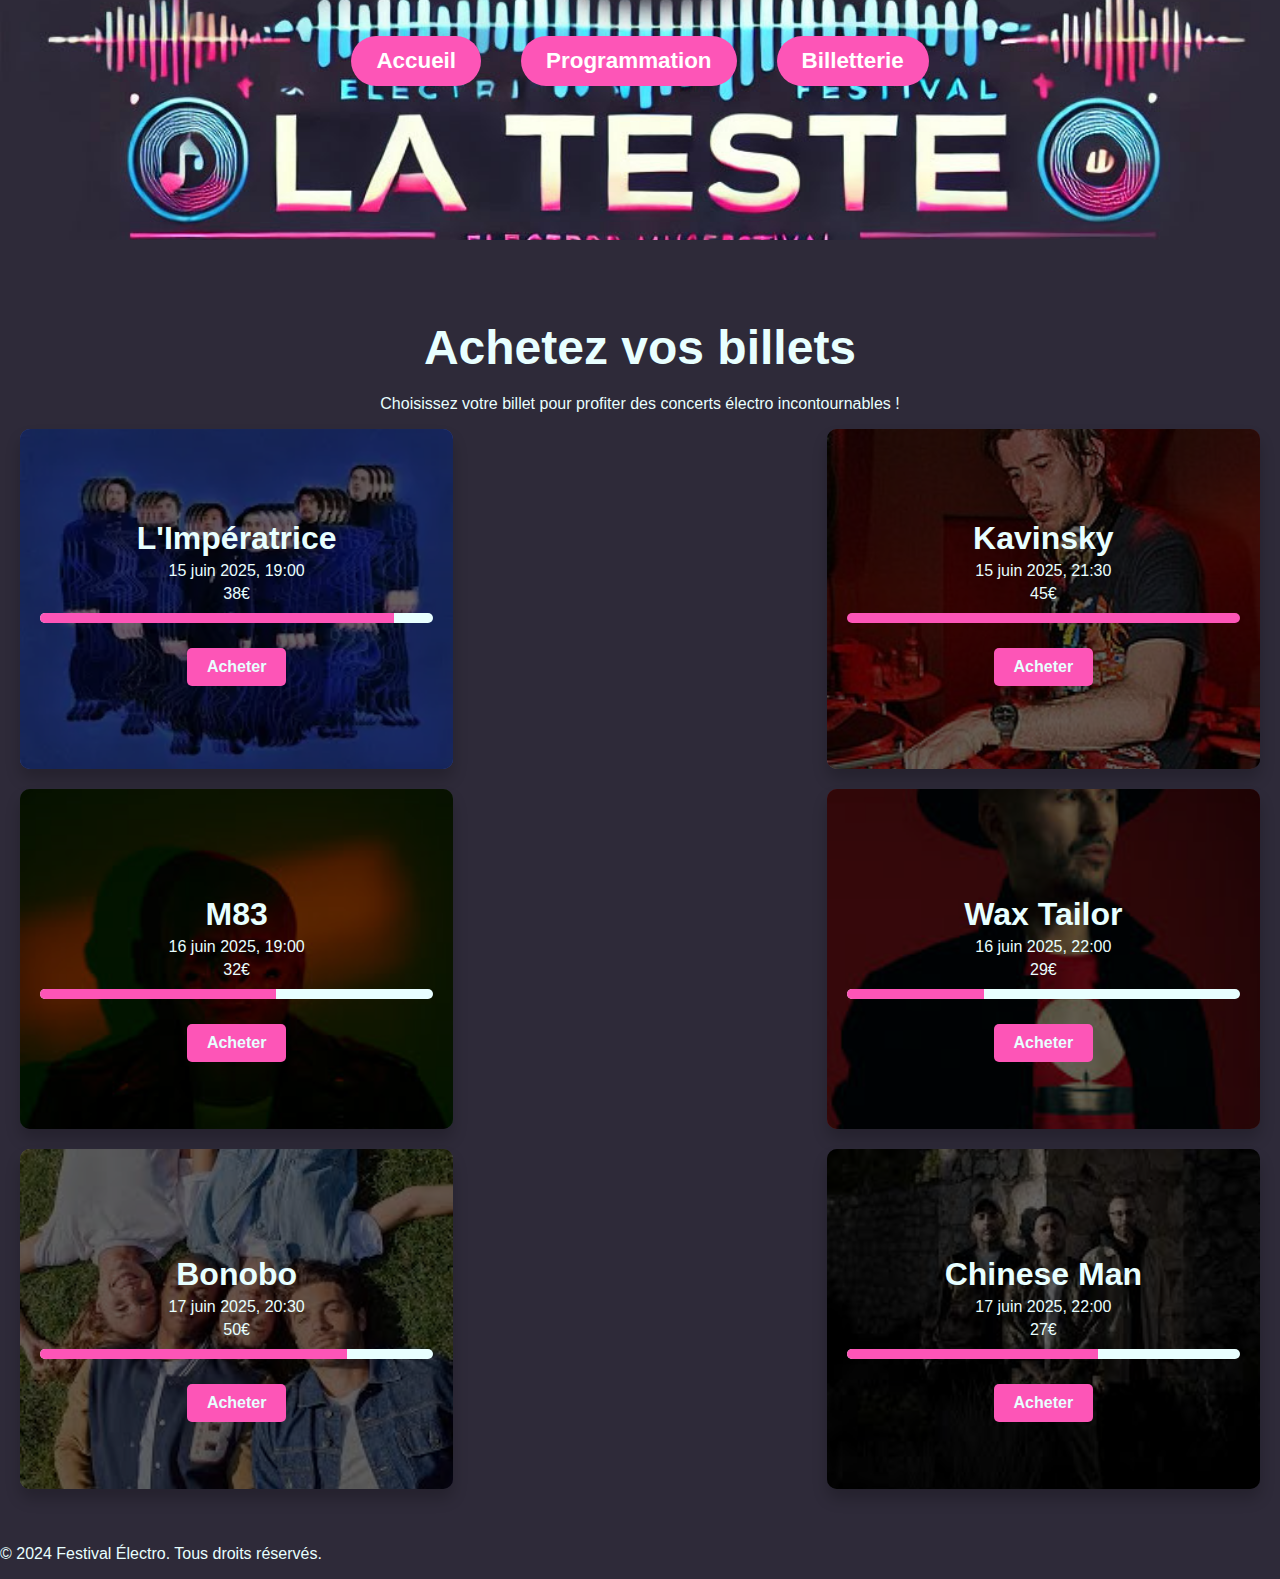
<file: billets.html>
<!DOCTYPE html>
<html lang="fr">
  <head>
    <meta charset="UTF-8" />
    <meta name="viewport" content="width=device-width, initial-scale=1.0" />
    <title>Billetterie | Festival Électro</title>
    <link rel="stylesheet" href="billets.css" />
    <script defer src="script.js"></script>
    <link rel="icon" href="./images/favicon.png" type="image/png" />
  </head>
  <body>
    <!-- Header section with the logo and navigation menu -->
    <header class="header">
      <div class="container">
        <!-- Navigation bar -->
        <nav class="navbar">
          <ul>
            <!-- Navigation links -->
            <li><a href="index.html">Accueil</a></li>
            <li><a href="program.html">Programmation</a></li>
            <li><a href="billets.html">Billetterie</a></li>
          </ul>
        </nav>
      </div>
    </header>
    <section class="ticket-section">
      <div class="container">
        <h2>Achetez vos billets</h2>
        <p>
          Choisissez votre billet pour profiter des concerts électro
          incontournables !
        </p>
        <div class="ticket-options">
          <!-- Artiste 1 -->
          <div
            class="ticket-option"
            style="background-image: url('./images/impératrice.jpg')"
          >
            <div class="ticket-info">
              <h3>L'Impératrice</h3>
              <p>15 juin 2025, 19:00</p>
              <p class="price">38€</p>
              <div class="progress-bar-container">
                <div class="progress-bar" style="width: 90%"></div>
              </div>
              <button
                class="buy-btn"
                onclick="acheterPlace('L\'Impératrice', 38)"
              >
                Acheter
              </button>
              <p class="description">
                L'impératrice est un groupe français aux influences disco, pop
                et funk. Leur musique mêle des rythmes entraînants avec des
                sonorités nostalgiques.
              </p>
            </div>
          </div>
          <!-- Artiste 2 -->
          <div
            class="ticket-option"
            style="background-image: url('./images/Kavinsky_2.jpg')"
          >
            <div class="ticket-info">
              <h3>Kavinsky</h3>
              <p>15 juin 2025, 21:30</p>
              <p class="price">45€</p>
              <div class="progress-bar-container">
                <div class="progress-bar" style="width: 100%"></div>
              </div>
              <button class="buy-btn" onclick="acheterPlace('Kavinsky', 45)">
                Acheter
              </button>
              <p class="description">
                Kavinsky, connu pour son hit 'Nightcall', est un artiste
                français de musique électronique. Sa musique est associée à la
                synthwave.
              </p>
            </div>
          </div>
          <!-- Artiste 3 -->
          <div
            class="ticket-option"
            style="background-image: url('./images/m83.jpg')"
          >
            <div class="ticket-info">
              <h3>M83</h3>
              <p>16 juin 2025, 19:00</p>
              <p class="price">32€</p>
              <div class="progress-bar-container">
                <div class="progress-bar" style="width: 60%"></div>
              </div>
              <button class="buy-btn" onclick="acheterPlace('M83', 32)">
                Acheter
              </button>
              <p class="description">
                M83 crée des paysages sonores épiques et émotionnels, combinant
                synthétiseurs et sons atmosphériques.
              </p>
            </div>
          </div>
          <!-- Artiste 4 -->
          <div
            class="ticket-option"
            style="background-image: url('./images/wax\ tailor.jpg')"
          >
            <div class="ticket-info">
              <h3>Wax Tailor</h3>
              <p>16 juin 2025, 22:00</p>
              <p class="price">29€</p>
              <div class="progress-bar-container">
                <div class="progress-bar" style="width: 35%"></div>
              </div>
              <button class="buy-btn" onclick="acheterPlace('Wax Tailor', 29)">
                Acheter
              </button>
              <p class="description">
                Wax Tailor mélange des samples vintage avec des rythmes
                modernes, créant une musique cinématographique.
              </p>
            </div>
          </div>
          <!-- Artiste 5 -->
          <div
            class="ticket-option"
            style="background-image: url('./images/bonobo.jpg')"
          >
            <div class="ticket-info">
              <h3>Bonobo</h3>
              <p>17 juin 2025, 20:30</p>
              <p class="price">50€</p>
              <div class="progress-bar-container">
                <div class="progress-bar" style="width: 78%"></div>
              </div>
              <button class="buy-btn" onclick="acheterPlace('Bonobo', 50)">
                Acheter
              </button>
              <p class="description">
                Bonobo crée des morceaux atmosphériques influencés par le jazz,
                le trip-hop et les musiques du monde.
              </p>
            </div>
          </div>
          <!-- Artiste 6 -->
          <div
            class="ticket-option"
            style="background-image: url('./images/chinese\ Man.jpg')"
          >
            <div class="ticket-info">
              <h3>Chinese Man</h3>
              <p>17 juin 2025, 22:00</p>
              <p class="price">27€</p>
              <div class="progress-bar-container">
                <div class="progress-bar" style="width: 64%"></div>
              </div>
              <button class="buy-btn" onclick="acheterPlace('Chinese Man', 27)">
                Acheter
              </button>
              <p class="description">
                Chinese Man mélange influences reggae, jazz et beats puissants
                pour une expérience musicale riche.
              </p>
            </div>
          </div>
        </div>
      </div>
    </section>

    <footer>
      <p>&copy; 2024 Festival Électro. Tous droits réservés.</p>
    </footer>
  </body>
</html>
</file>
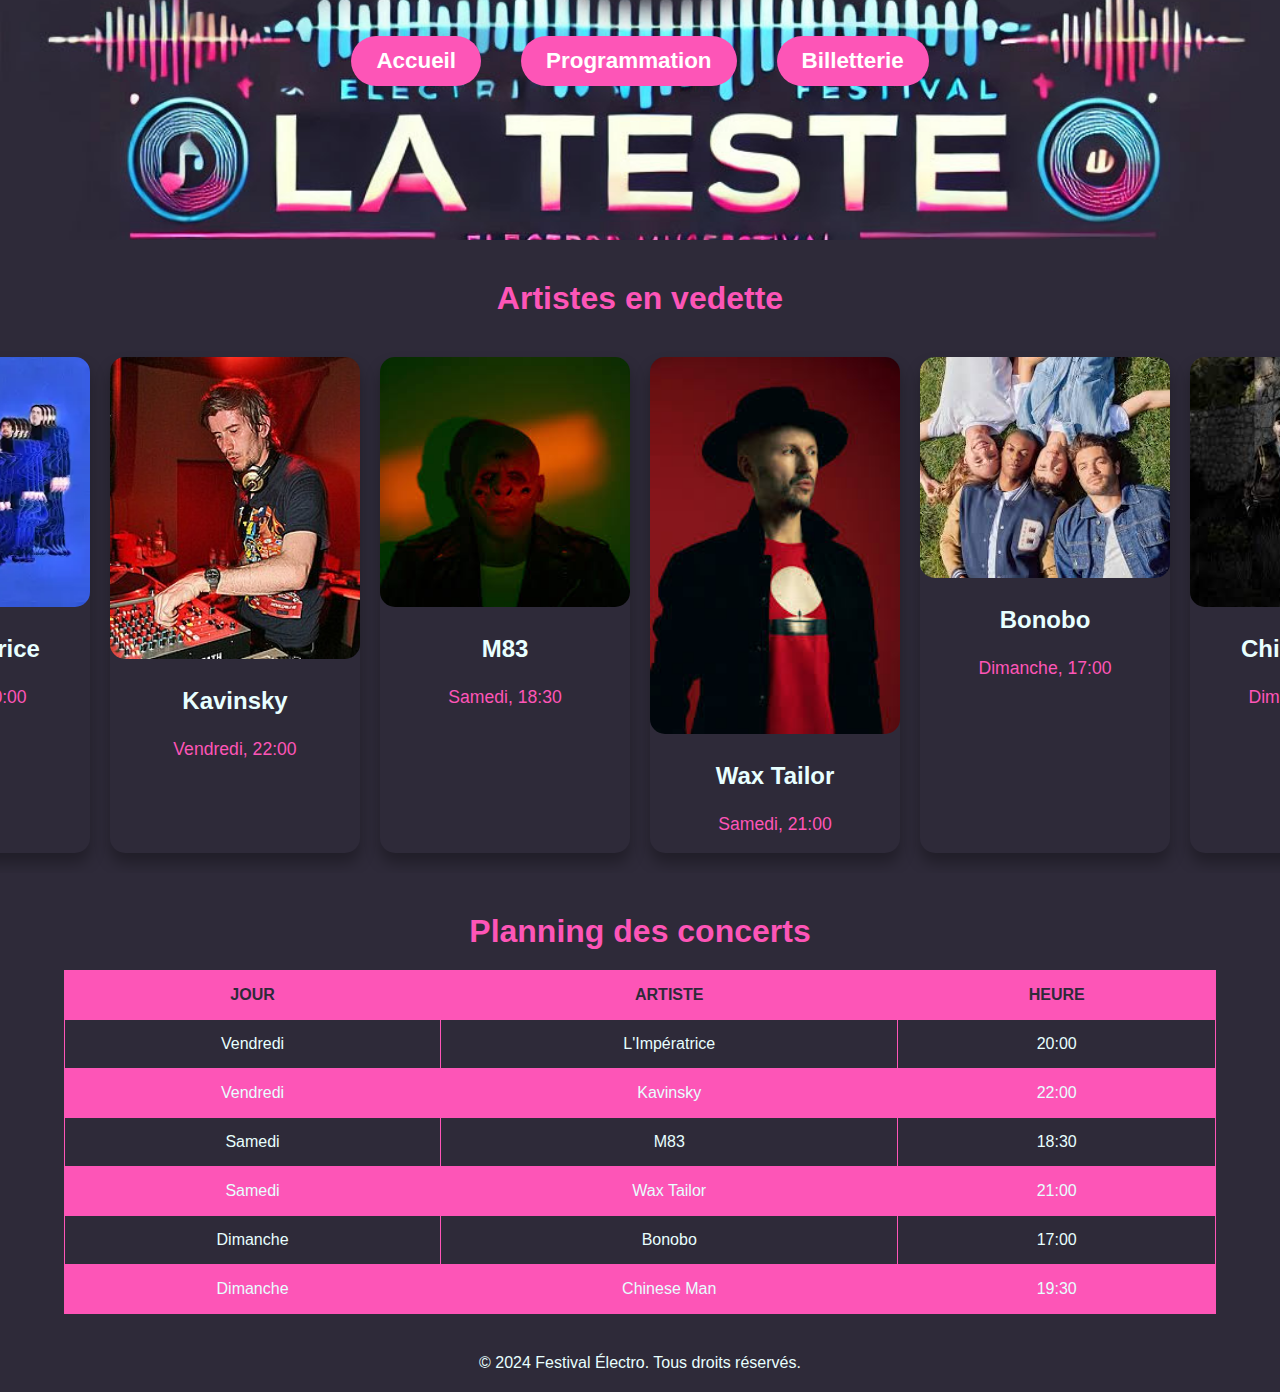
<file: program.html>
<!DOCTYPE html>
<html lang="fr">
  <head>
    <meta charset="UTF-8" />
    <meta name="viewport" content="width=device-width, initial-scale=1.0" />
    <title>Programmation | Festival Électro</title>
    <link rel="stylesheet" href="programation.css" />
    <script defer src="script.js"></script>
    <link rel="icon" href="./images/favicon.png" type="image/png" />
  </head>

  <body>
    <!-- Header section with the logo and navigation menu -->
    <header class="header">
      <div class="container">
        <!-- Navigation bar -->
        <nav class="navbar">
          <ul>
            <!-- Navigation links -->
            <li><a href="index.html">Accueil</a></li>
            <li><a href="program.html">Programmation</a></li>
            <li><a href="billets.html">Billetterie</a></li>
          </ul>
        </nav>
      </div>
    </header>

    <!-- Carousel Section -->
    <section class="carousel-section">
      <h2>Artistes en vedette</h2>
      <div class="carousel-container">
        <div class="slide">
          <img src="./images/impératrice.jpg" alt="L'Impératrice" />
          <h3>L'Impératrice</h3>
          <p>Vendredi, 20:00</p>
        </div>
        <div class="slide">
          <img src="./images/Kavinsky_2.jpg" alt="Kavinsky" />
          <h3>Kavinsky</h3>
          <p>Vendredi, 22:00</p>
        </div>
        <div class="slide">
          <img src="./images/m83.jpg" alt="M83" />
          <h3>M83</h3>
          <p>Samedi, 18:30</p>
        </div>
        <div class="slide">
          <img src="./images/wax tailor.jpg" alt="Wax Tailor" />
          <h3>Wax Tailor</h3>
          <p>Samedi, 21:00</p>
        </div>
        <div class="slide">
          <img src="./images/bonobo.jpg" alt="Bonobo" />
          <h3>Bonobo</h3>
          <p>Dimanche, 17:00</p>
        </div>
        <div class="slide">
          <img src="./images/chinese Man.jpg" alt="Chinese Man" />
          <h3>Chinese Man</h3>
          <p>Dimanche, 19:30</p>
        </div>
      </div>
    </section>

    <!-- Concert Schedule -->
    <section class="concert-schedule">
      <h2>Planning des concerts</h2>
      <table>
        <thead>
          <tr>
            <th>Jour</th>
            <th>Artiste</th>
            <th>Heure</th>
          </tr>
        </thead>
        <tbody>
          <tr>
            <td>Vendredi</td>
            <td>L'Impératrice</td>
            <td>20:00</td>
          </tr>
          <tr>
            <td>Vendredi</td>
            <td>Kavinsky</td>
            <td>22:00</td>
          </tr>
          <tr>
            <td>Samedi</td>
            <td>M83</td>
            <td>18:30</td>
          </tr>
          <tr>
            <td>Samedi</td>
            <td>Wax Tailor</td>
            <td>21:00</td>
          </tr>
          <tr>
            <td>Dimanche</td>
            <td>Bonobo</td>
            <td>17:00</td>
          </tr>
          <tr>
            <td>Dimanche</td>
            <td>Chinese Man</td>
            <td>19:30</td>
          </tr>
        </tbody>
      </table>
    </section>

    <!-- Footer -->
    <footer>
      <p>&copy; 2024 Festival Électro. Tous droits réservés.</p>
    </footer>
  </body>
</html>
</file>
<file: billets.css>
/* Variables de couleurs */
:root {
  --primary-color: #fd55b7; /* Couleur principale */
  --secondary-color: #83feff; /* Couleur secondaire */
  --dark-color: #2e2a39; /* Couleur sombre */
  --light-color: #e8ffff; /* Couleur claire */
  --background-color: #2e2a39; /* Couleur de fond */
  --accent-color: #fd55b7; /* Couleur d'accent */
}

/* Corps de la page */
body {
  font-family: "Roboto", sans-serif;
  background-color: var(--background-color);
  color: var(--light-color);
  margin: 0;
  padding: 0;
  box-sizing: border-box;
}

/* Header and navigation */
header {
  background-color: #fd55b7; /* Header background color */
  padding: 20px 0; /* Padding around header content */
  position: sticky; /* Make header sticky at the top */
  top: 0; /* Sticky header at the top of the page */
  z-index: 1000; /* Ensure header stays on top of other content */
}

header .logo img {
  max-width: 150px; /* Limit logo width */
  margin-left: 20px; /* Add left margin to the logo */
}

header nav ul {
  list-style: none; /* Remove default list styling */
  display: flex; /* Use flexbox for navigation items */
  justify-content: center; /* Center the navigation items */
  align-items: center; /* Vertically align navigation items */
}

header nav ul li {
  margin: 0 15px; /* Horizontal space between navigation items */
}

header nav ul li a {
  color: #fff; /* White text for navigation links */
  text-decoration: none; /* Remove underline from links */
  font-weight: bold; /* Bold font for links */
  padding: 10px 15px; /* Padding around links */
  border-radius: 5px; /* Rounded corners for links */
  transition: background-color 0.3s; /* Smooth transition on hover */
}

header nav ul li a.active,
header nav ul li a:hover {
  background-color: #83feff; /* Background color on hover or active state */
  color: #2e2a39; /* Text color on hover or active state */
}

/* Navbar links */
.nav-list {
  display: flex;
  justify-content: center;
  list-style: none;
  padding: 0;
}

.nav-list li {
  margin: 0 20px;
}

.nav-list a {
  color: #fff;
  text-decoration: none;
  font-size: 1.4rem;
  padding: 12px 25px;
  border-radius: 50px;
  background-color: #fd55b7;
  transition: background-color 0.3s ease;
}

.nav-list a:hover {
  background-color: #83feff;
}

.nav-list a:active {
  box-shadow: 0 2px 5px rgba(0, 0, 0, 0.2);
}

/* Mobile view for navbar */
@media (max-width: 768px) {
  .nav-list {
    display: none;
    flex-direction: column;
    background-color: #2e2a39;
    position: absolute;
    top: 60px;
    left: 0;
    right: 0;
    padding: 20px 0;
    box-shadow: 0 2px 10px rgba(0, 0, 0, 0.5);
  }

  .nav-list.active {
    display: flex;
  }

  .menu-toggle {
    display: block;
  }
}
/* Mobile menu styles */
.menu-toggle {
  display: none;
  cursor: pointer;
}

.menu-toggle .bar {
  width: 20px; /* Réduction des barres */
  height: 3px;
  background-color: var(--light-color);
  margin: 4px;
  border-radius: 10px;
  transition: all 0.3s ease;
}

.menu-toggle.active .bar:nth-child(1) {
  transform: rotate(45deg) translateY(7px);
}

.menu-toggle.active .bar:nth-child(2) {
  opacity: 0;
}

.menu-toggle.active .bar:nth-child(3) {
  transform: rotate(-45deg) translateY(-7px);
}

/* Section des tickets */
.ticket-section {
  padding: 40px 20px;
  text-align: center;
}

.ticket-section h2 {
  font-size: 3rem;
  color: var(--light-color);
  margin-bottom: 20px;
}

.ticket-options {
  display: flex;
  flex-wrap: wrap;
  justify-content: space-between;
  gap: 20px;
}

/* Carte des artistes */
.ticket-option {
  background-size: cover;
  background-position: center;
  background-repeat: no-repeat;
  color: var(--light-color);
  padding: 20px;
  border-radius: 10px;
  box-shadow: 0 10px 15px rgba(0, 0, 0, 0.2);
  position: relative;
  width: calc(33.333% - 20px);
  min-height: 300px;
  display: flex;
  flex-direction: column;
  justify-content: flex-end;
  overflow: hidden;
  transition: transform 0.3s ease, box-shadow 0.3s ease;
}

.ticket-option:hover {
  transform: scale(1.05);
  box-shadow: 0 15px 25px rgba(0, 0, 0, 0.5);
}

.ticket-option::after {
  content: "";
  position: absolute;
  top: 0;
  left: 0;
  width: 100%;
  height: 100%;
  background: rgba(0, 0, 0, 0.6); /* Assombrir l'image de fond */
  z-index: 1;
  transition: background 0.3s ease;
}

.ticket-option:hover::after {
  background: rgba(0, 0, 0, 0.3); /* Réduire l'assombrissement au survol */
}

.ticket-info {
  position: relative;
  z-index: 2;
}

.ticket-info h3 {
  font-size: 2rem;
  margin: 0;
}

.ticket-info p {
  margin: 5px 0;
}

.ticket-info .progress-bar-container {
  background: var(--light-color);
  border-radius: 5px;
  overflow: hidden;
  margin: 10px 0;
  height: 10px;
}

.ticket-info .progress-bar {
  background: var(--primary-color);
  height: 100%;
  transition: width 0.3s ease;
}

/* Description au survol */
.ticket-option .description {
  font-size: 0.9rem;
  margin-top: 10px;
  opacity: 0;
  transform: translateY(20px);
  transition: opacity 0.3s ease, transform 0.3s ease;
}

.ticket-option:hover .description {
  opacity: 1;
  transform: translateY(0);
}
/* Ajout des styles pour le bouton d'achat */
.ticket-option .buy-btn {
  background-color: var(--primary-color);
  color: var(--light-color);
  font-weight: bold;
  border: none;
  border-radius: 5px;
  padding: 10px 20px;
  cursor: pointer;
  margin-top: 15px;
  transition: background-color 0.3s ease, transform 0.3s ease;
  font-size: 1rem;
}

.ticket-option .buy-btn:hover {
  background-color: var(--secondary-color);
  transform: scale(1.1);
}

/* Header */
header {
  position: relative;
  background-image: url("./images/festival-techno-la-teste-banniere.jpg");
  background-size: cover;
  background-position: center;
  height: 200px;
}

header .logo img {
  width: auto;
  height: 90px;
  animation: rotation 5s infinite linear;
  position: absolute;
  top: 50%;
  left: 50%;
  transform: translate(-50%, -50%);
}

header .navbar ul {
  display: flex;
  justify-content: center;
  align-items: center;
  list-style: none;
  padding: 0;
}

header .navbar ul li {
  margin: 0 20px;
}

header .navbar a {
  color: #fff;
  text-decoration: none;
  font-size: 1.4rem;
  padding: 12px 25px;
  border-radius: 50px;
  background-color: #fd55b7;
  transition: background-color 0.3s ease;
  display: inline-block;
}

header .navbar a:hover {
  background-color: #83feff;
  color: #2e2a39;
  transform: translateY(-5px);
}

header .navbar a:active {
  transform: translateY(0);
  box-shadow: 0 2px 5px rgba(0, 0, 0, 0.2);
}
/* Animations */
@keyframes fadeIn {
  from {
    opacity: 0; /* Start with invisible element */
    transform: translateY(20px); /* Slide element up */
  }
  to {
    opacity: 1; /* Fully visible element */
    transform: translateY(0); /* No transformation */
  }
}

.hero h1,
.hero p,
.hero .btn {
  animation: fadeIn 1s ease-in-out; /* Apply fade-in animation */
}

@keyframes slideIn {
  0% {
    opacity: 0; /* Start invisible */
    transform: translateX(100%); /* Slide in from right */
  }
  100% {
    opacity: 1; /* Fully visible */
    transform: translateX(0); /* No translation */
  }
}

.carousel-container .slide {
  animation: slideIn 2s ease-out; /* Apply slide-in animation to carousel slides */
}

header .logo img {
  width: auto; /* Automatically adjust width */
  height: 90px; /* Set fixed height */
  animation: rotation 5s infinite linear; /* Infinite rotation animation */
}

@keyframes rotation {
  from {
    transform: rotate(0deg); /* Start at 0 degrees */
  }
  to {
    transform: rotate(360deg); /* Rotate to 360 degrees */
  }
}
</file>
<file: programation.css>
/* Color definitions */
:root {
  --primary-color: #fd55b7;
  --secondary-color: #fd55b7;
  --dark-color: #2e2a39;
  --light-color: #e8ffff;
  --background-color: #2e2a39;
  --accent-color: #fd55b7;
}

/* General Styles */
body {
  font-family: "Arial", sans-serif;
  background-color: var(--background-color);
  color: var(--light-color);
  margin: 0;
  padding: 0;
  box-sizing: border-box;
  height: 100%;
}

h2 {
  text-align: center;
  font-size: 2rem;
  color: var(--primary-color);
  margin: 20px 0;
}

/* Header and navigation */
header {
  background-color: #fd55b7; /* Header background color */
  padding: 20px 0; /* Padding around header content */
  position: sticky; /* Make header sticky at the top */
  top: 0; /* Sticky header at the top of the page */
  z-index: 1000; /* Ensure header stays on top of other content */
}

header .logo img {
  max-width: 150px; /* Limit logo width */
  margin-left: 20px; /* Add left margin to the logo */
}

header nav ul {
  list-style: none; /* Remove default list styling */
  display: flex; /* Use flexbox for navigation items */
  justify-content: center; /* Center the navigation items */
  align-items: center; /* Vertically align navigation items */
}

header nav ul li {
  margin: 0 15px; /* Horizontal space between navigation items */
}

header nav ul li a {
  color: #fff; /* White text for navigation links */
  text-decoration: none; /* Remove underline from links */
  font-weight: bold; /* Bold font for links */
  padding: 10px 15px; /* Padding around links */
  border-radius: 5px; /* Rounded corners for links */
  transition: background-color 0.3s; /* Smooth transition on hover */
}

header nav ul li a.active,
header nav ul li a:hover {
  background-color: #83feff; /* Background color on hover or active state */
  color: #2e2a39; /* Text color on hover or active state */
}

/* Navbar links */
.nav-list {
  display: flex;
  justify-content: center;
  list-style: none;
  padding: 0;
}

.nav-list li {
  margin: 0 20px;
}

.nav-list a {
  color: #fff;
  text-decoration: none;
  font-size: 1.4rem;
  padding: 12px 25px;
  border-radius: 50px;
  background-color: #fd55b7;
  transition: background-color 0.3s ease;
}

.nav-list a:hover {
  background-color: #83feff;
}

.nav-list a:active {
  box-shadow: 0 2px 5px rgba(0, 0, 0, 0.2);
}

/* Mobile view for navbar */
@media (max-width: 768px) {
  .nav-list {
    display: none;
    flex-direction: column;
    background-color: #2e2a39;
    position: absolute;
    top: 60px;
    left: 0;
    right: 0;
    padding: 20px 0;
    box-shadow: 0 2px 10px rgba(0, 0, 0, 0.5);
  }

  .nav-list.active {
    display: flex;
  }

  .menu-toggle {
    display: block;
  }
}
/* Mobile menu styles */
.menu-toggle {
  display: none;
  cursor: pointer;
}

.menu-toggle .bar {
  width: 20px;
  height: 3px;
  background-color: var(--light-color);
  margin: 4px;
  border-radius: 10px;
  transition: all 0.3s ease;
}

.menu-toggle.active .bar:nth-child(1) {
  transform: rotate(45deg) translateY(7px);
}

.menu-toggle.active .bar:nth-child(2) {
  opacity: 0;
}

.menu-toggle.active .bar:nth-child(3) {
  transform: rotate(-45deg) translateY(-7px);
}

/* Carousel Styles */
.carousel-section {
  padding: 20px 0;
}

.carousel-container {
  display: flex;
  gap: 20px;
  justify-content: center;
  overflow-x: auto;
  padding: 20px;
}

.carousel-container .slide {
  min-width: 250px;
  background-color: var(--dark-color);
  border-radius: 15px;
  box-shadow: 0 10px 15px rgba(0, 0, 0, 0.3);
  text-align: center;
  transition: transform 0.3s ease, box-shadow 0.3s ease;
}

.carousel-container .slide img {
  width: 100%;
  height: auto;
  border-radius: 15px;
}

.carousel-container .slide:hover {
  transform: scale(1.05);
  box-shadow: 0 15px 25px rgba(0, 0, 0, 0.5);
}

.carousel-container .slide h3 {
  font-size: 1.5rem;
  color: var(--light-color);
}

.carousel-container .slide p {
  font-size: 1.1rem;
  color: var(--primary-color);
}

/* Table Styles */
.concert-schedule table {
  width: 90%;
  margin: 20px auto;
  border-collapse: collapse;
  background-color: var(--background-color);
  color: var(--light-color);
}

.concert-schedule th,
.concert-schedule td {
  padding: 15px;
  text-align: center;
  border: 1px solid var(--primary-color);
}

.concert-schedule th {
  background-color: var(--primary-color);
  color: var(--dark-color);
  text-transform: uppercase;
}

.concert-schedule tr:nth-child(even) {
  background-color: var(--secondary-color);
}

.concert-schedule tr:hover {
  background-color: var(--light-color);
  color: var(--dark-color);
}

/* Footer Styles */
footer {
  background-color: var(--dark-color);
  color: var(--light-color);
  text-align: center;
  padding: 20px;
}

footer p {
  margin: 0;
}

/* Media Query for Mobile */
@media screen and (max-width: 768px) {
  header nav ul {
    display: none;
    flex-direction: column;
    width: 100%;
  }

  header nav.active ul {
    display: flex;
  }

  .menu-toggle {
    display: block;
  }

  .carousel-container {
    flex-direction: column;
    align-items: center;
  }

  .concert-schedule table {
    font-size: 0.9rem;
  }
}

/* Header */
header {
  position: relative;
  background-image: url("./images/festival-techno-la-teste-banniere.jpg");
  background-size: cover;
  background-position: center;
  height: 200px;
}

header .logo img {
  width: auto;
  height: 90px;
  animation: rotation 5s infinite linear;
  position: absolute;
  top: 50%;
  left: 50%;
  transform: translate(-50%, -50%);
}

header .navbar ul {
  display: flex;
  justify-content: center;
  align-items: center;
  list-style: none;
  padding: 0;
}

header .navbar ul li {
  margin: 0 20px;
}

header .navbar a {
  color: #fff;
  text-decoration: none;
  font-size: 1.4rem;
  padding: 12px 25px;
  border-radius: 50px;
  background-color: #fd55b7;
  transition: background-color 0.3s ease;
  display: inline-block;
}

header .navbar a:hover {
  background-color: #83feff;
  color: #2e2a39;
  transform: translateY(-5px);
}

header .navbar a:active {
  transform: translateY(0);
  box-shadow: 0 2px 5px rgba(0, 0, 0, 0.2);
}
/* Animations */
@keyframes fadeIn {
  from {
    opacity: 0; /* Start with invisible element */
    transform: translateY(20px); /* Slide element up */
  }
  to {
    opacity: 1; /* Fully visible element */
    transform: translateY(0); /* No transformation */
  }
}

.hero h1,
.hero p,
.hero .btn {
  animation: fadeIn 1s ease-in-out; /* Apply fade-in animation */
}

@keyframes slideIn {
  0% {
    opacity: 0; /* Start invisible */
    transform: translateX(100%); /* Slide in from right */
  }
  100% {
    opacity: 1; /* Fully visible */
    transform: translateX(0); /* No translation */
  }
}

.carousel-container .slide {
  animation: slideIn 2s ease-out; /* Apply slide-in animation to carousel slides */
}

header .logo img {
  width: auto; /* Automatically adjust width */
  height: 90px; /* Set fixed height */
  animation: rotation 5s infinite linear; /* Infinite rotation animation */
}

@keyframes rotation {
  from {
    transform: rotate(0deg); /* Start at 0 degrees */
  }
  to {
    transform: rotate(360deg); /* Rotate to 360 degrees */
  }
}
</file>
